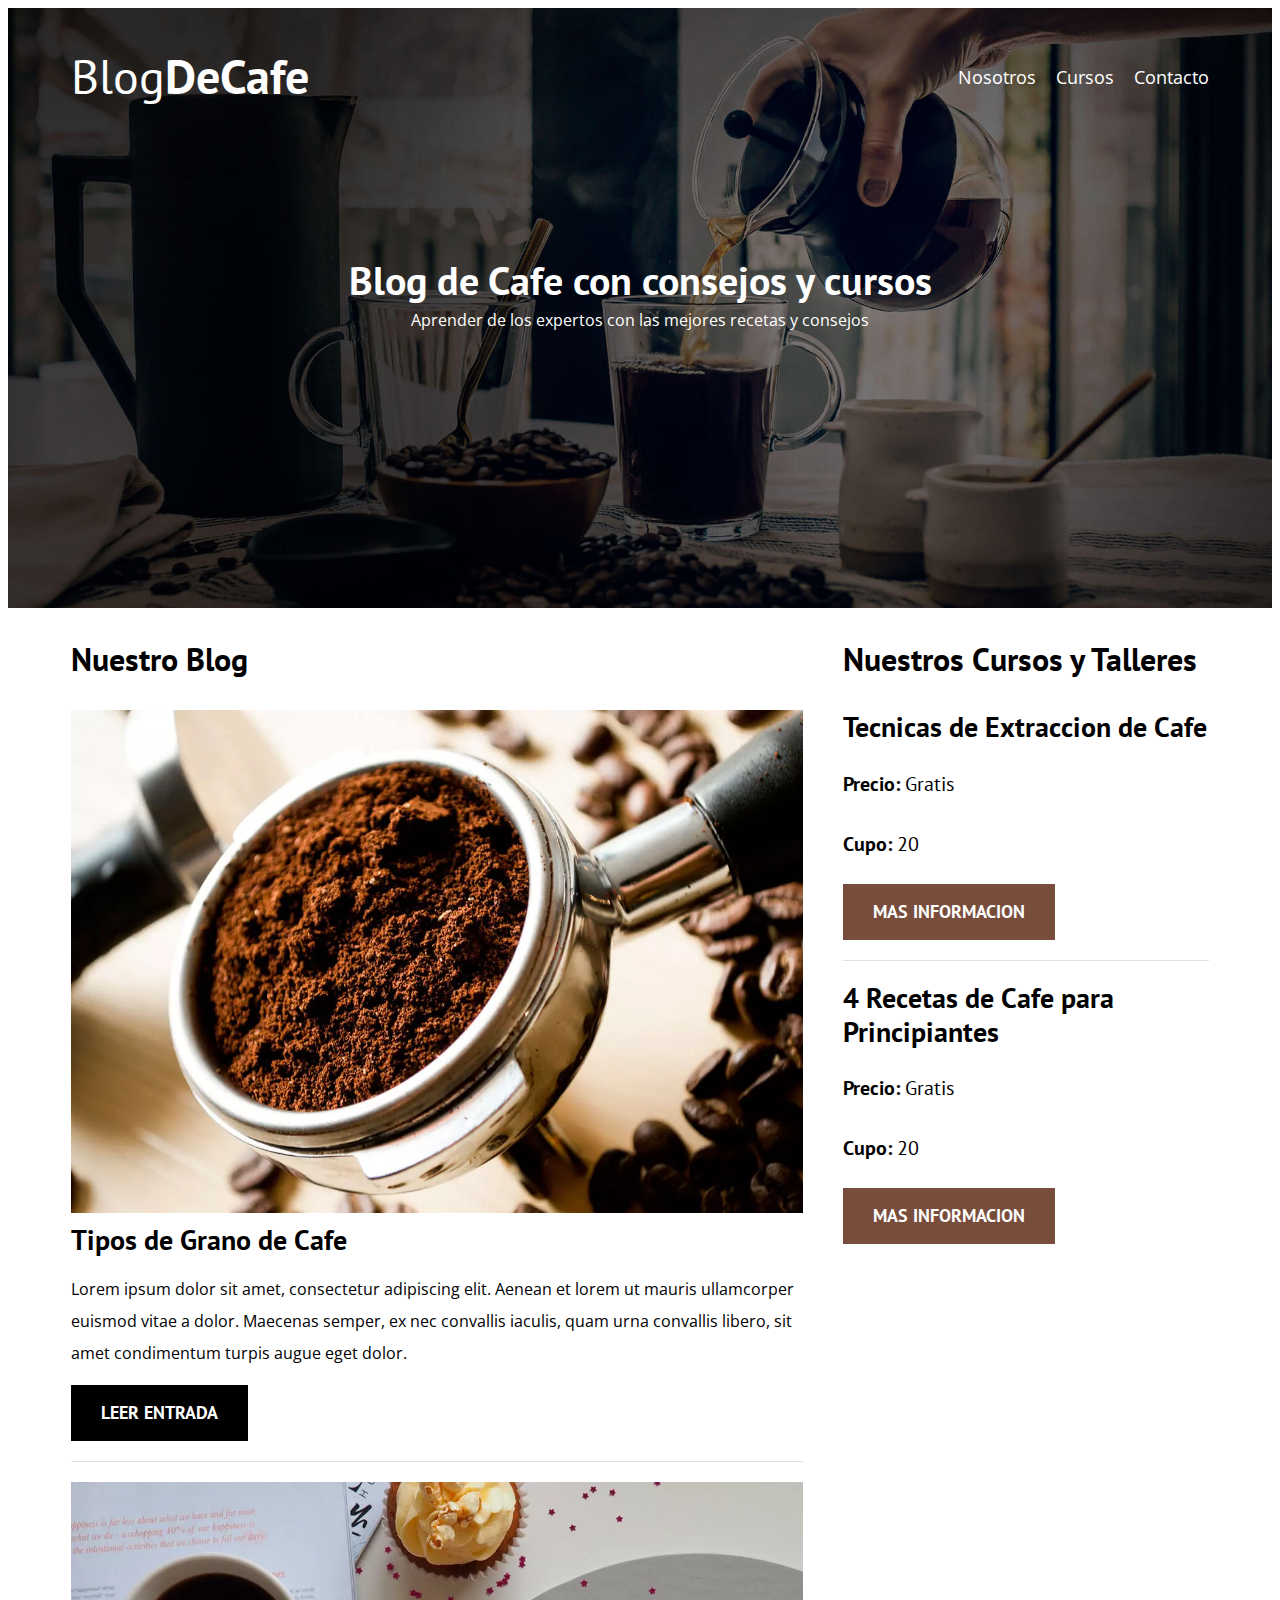
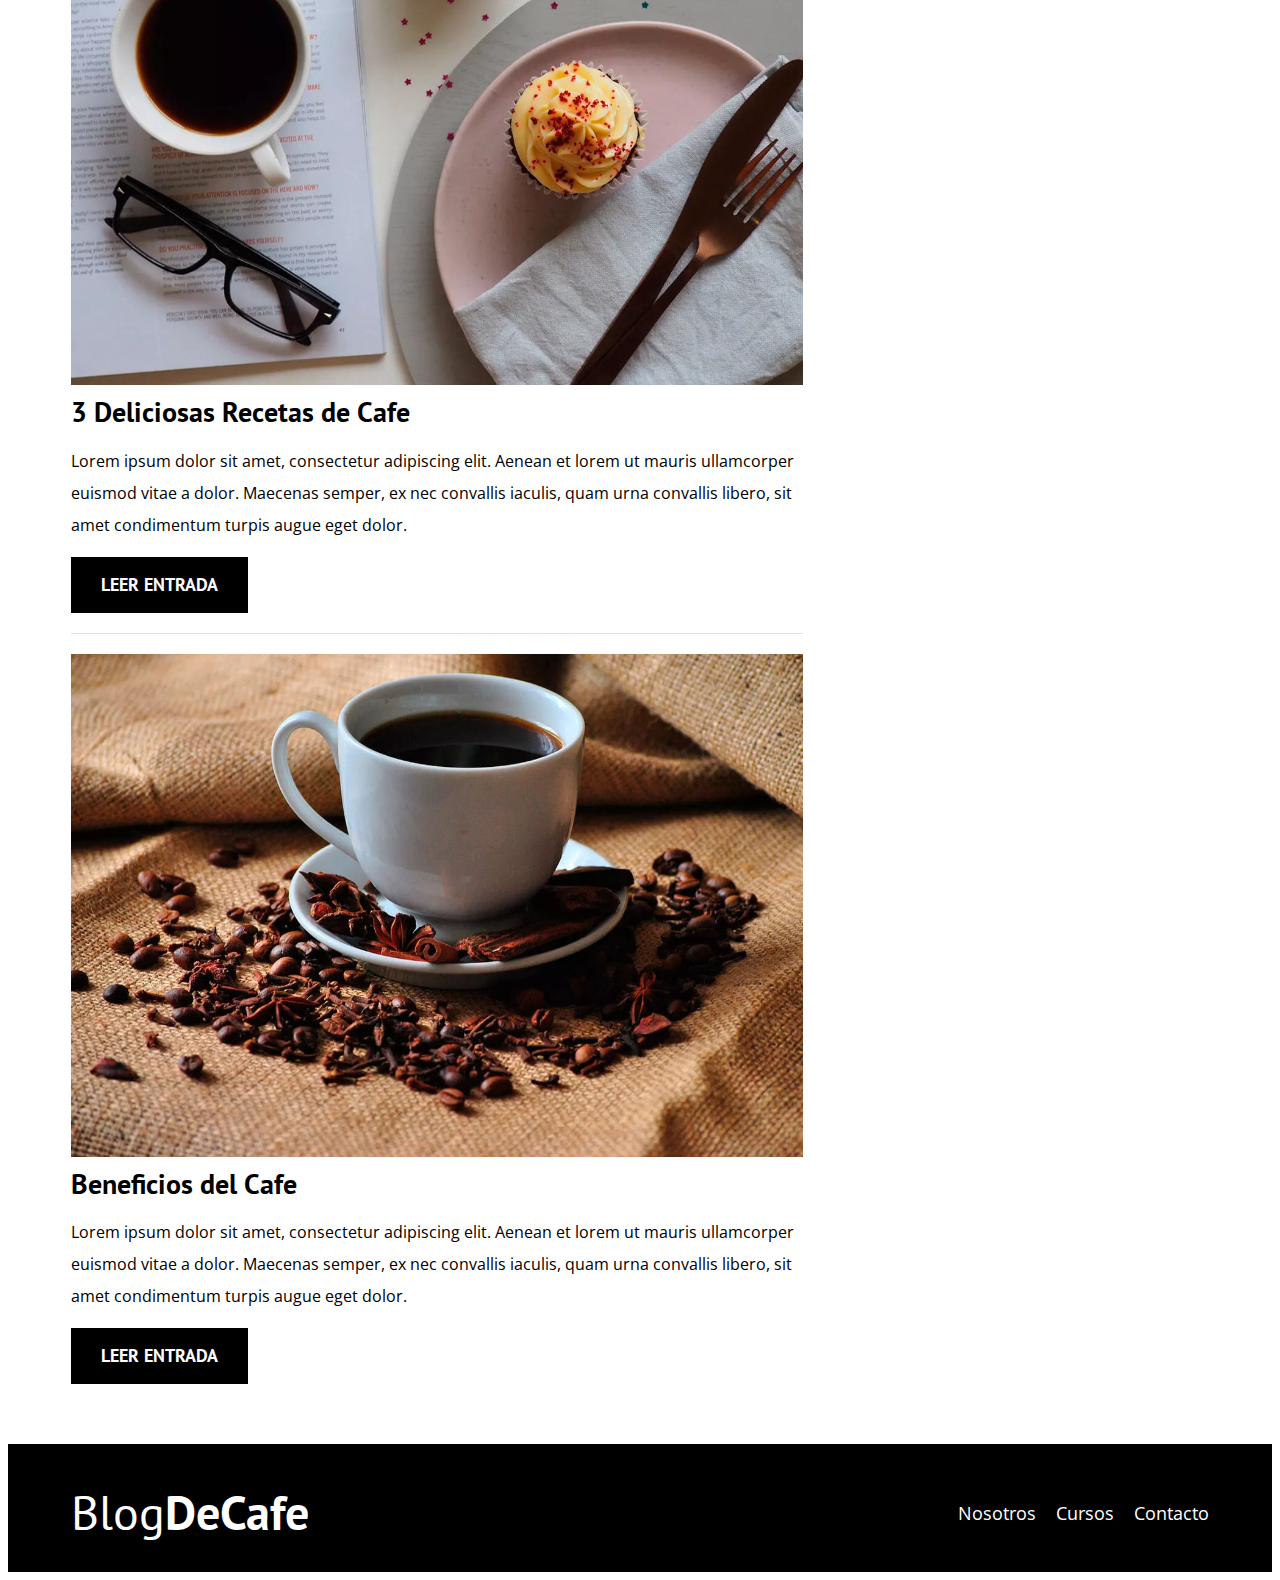
<file: index.html>
<!DOCTYPE html>
<html lang="en">

<head>
    <meta charset="UTF-8">
    <meta name="viewport" content="width=device-width, initial-scale=1.0">
    <title>BlogDeCafe</title>
    <!-- Prefetch -->
    <link rel="Prefetch" href="nosotros.html" as="document">
    <!-- Preload -->
    <link rel="preload" href="css/normalize.css" as="style">
    <link rel="stylesheet" href="css/normalize.css">
    <link rel="preload"
        href="https://fonts.googleapis.com/css2?family=Open+Sans:ital@0;1&family=PT+Sans:wght@400;700&display=swap"
        as="font" crossorigin="crossorigin">
    <link href="https://fonts.googleapis.com/css2?family=Open+Sans:ital@0;1&family=PT+Sans:wght@400;700&display=swap"
        rel="stylesheet">
    <link rel="preload" href="css/style.css" as="style">
    <link rel="stylesheet" href="css/style.css">

</head>

<body>
    <header class="header">
        <div class="contenedor">
            <div class="barra">
                <a class="logo" href="index.html">
                    <h1 class="logo__nombre no-margin centrar-texto">Blog<span class="logo__bold">DeCafe</span></h1>
                </a>
                <nav class="navegacion">
                    <a href="nosotros.html" class="navegacion__enlace">Nosotros</a>
                    <a href="cursos.html" class="navegacion__enlace">Cursos</a>
                    <a href="contacto.html" class="navegacion__enlace">Contacto</a>
                </nav>
            </div>
        </div>
        <div class="header__texto">
            <h2 class="no-margin">Blog de Cafe con consejos y cursos</h2>
            <p class="no-margin">Aprender de los expertos con las mejores recetas y consejos</p>
        </div>
    </header>

    <div class="contenedor contenido-principal">
        <main class="blog">
            <h3>Nuestro Blog</h3>
            <article class="entrada">
                <div class="entrada__imagen">
                    <picture>
                        <source srcset="img/blog1.webp" type="image/webp">
                        <img loading="lazy" src="img/blog1.jpg" alt="imagen blog">
                    </picture>
                </div>
                <div class="entrada__contenido">
                    <h4 class="no-margin">Tipos de Grano de Cafe</h4>
                    <p>Lorem ipsum dolor sit amet, consectetur adipiscing elit. Aenean et lorem ut mauris ullamcorper
                        euismod vitae a dolor. Maecenas semper, ex nec convallis iaculis, quam urna convallis libero,
                        sit amet condimentum turpis augue eget dolor.</p>
                    <a href="entrada.html" class="boton boton--primario">Leer Entrada</a>
                </div>
            </article>
            <article class="entrada">
                <div class="entrada__imagen">
                    <picture>
                        <source srcset="img/blog2.webp" type="image/webp">
                        <img loading="lazy" src="img/blog2.jpg" alt="imagen blog">
                    </picture>
                </div>
                <div class="entrada__contenido">
                    <h4 class="no-margin">3 Deliciosas Recetas de Cafe</h4>
                    <p>Lorem ipsum dolor sit amet, consectetur adipiscing elit. Aenean et lorem ut mauris ullamcorper
                        euismod vitae a dolor. Maecenas semper, ex nec convallis iaculis, quam urna convallis libero,
                        sit amet condimentum turpis augue eget dolor.</p>
                    <a href="entrada.html" class="boton boton--primario">Leer Entrada</a>
                </div>
            </article>
            <article class="entrada">
                <div class="entrada__imagen">
                    <picture>
                        <source srcset="img/blog3.webp" type="image/webp">
                        <img loading="lazy" src="img/blog3.jpg" alt="imagen blog">
                    </picture>
                </div>
                <div class="entrada__contenido">
                    <h4 class="no-margin">Beneficios del Cafe</h4>
                    <p>Lorem ipsum dolor sit amet, consectetur adipiscing elit. Aenean et lorem ut mauris ullamcorper
                        euismod vitae a dolor. Maecenas semper, ex nec convallis iaculis, quam urna convallis libero,
                        sit amet condimentum turpis augue eget dolor.</p>
                    <a href="entrada.html" class="boton boton--primario">Leer Entrada</a>
                </div>
            </article>
        </main>
        <aside class="sidebar">
            <h3>Nuestros Cursos y Talleres</h3>

            <ul class="cursos no-padding">
                <li class="widget-curso">
                    <h4 class="no-margin">Tecnicas de Extraccion de Cafe</h4>
                    <p class="widget-curso__label">Precio: <span class="widget-curso__info">Gratis</span></p>
                    <p class="widget-curso__label">Cupo: <span class="widget-curso__info">20</span></p>
                    <a href="entrada.html" class="boton boton--secundario">Mas Informacion</a>
                </li>

                <li class="widget-curso">
                    <h4 class="no-margin">4 Recetas de Cafe para Principiantes</h4>
                    <p class="widget-curso__label">Precio: <span class="widget-curso__info">Gratis</span></p>
                    <p class="widget-curso__label">Cupo: <span class="widget-curso__info">20</span></p>
                    <a href="entrada.html" class="boton boton--secundario">Mas Informacion</a>
                </li>
            </ul>
        </aside>
    </div>
    <footer class="footer">
        <div class="contenedor">
            <div class="barra">
                <a class="logo" href="index.html">
                    <h1 class="logo__nombre no-margin centrar-texto">Blog<span class="logo__bold">DeCafe</span></h1>
                </a>
                <nav class="navegacion">
                    <a href="nosotros.html" class="navegacion__enlace">Nosotros</a>
                    <a href="cursos.html" class="navegacion__enlace">Cursos</a>
                    <a href="contacto.html" class="navegacion__enlace">Contacto</a>
                </nav>
            </div>

        </div>
    </footer>
</body>

</html>
</file>
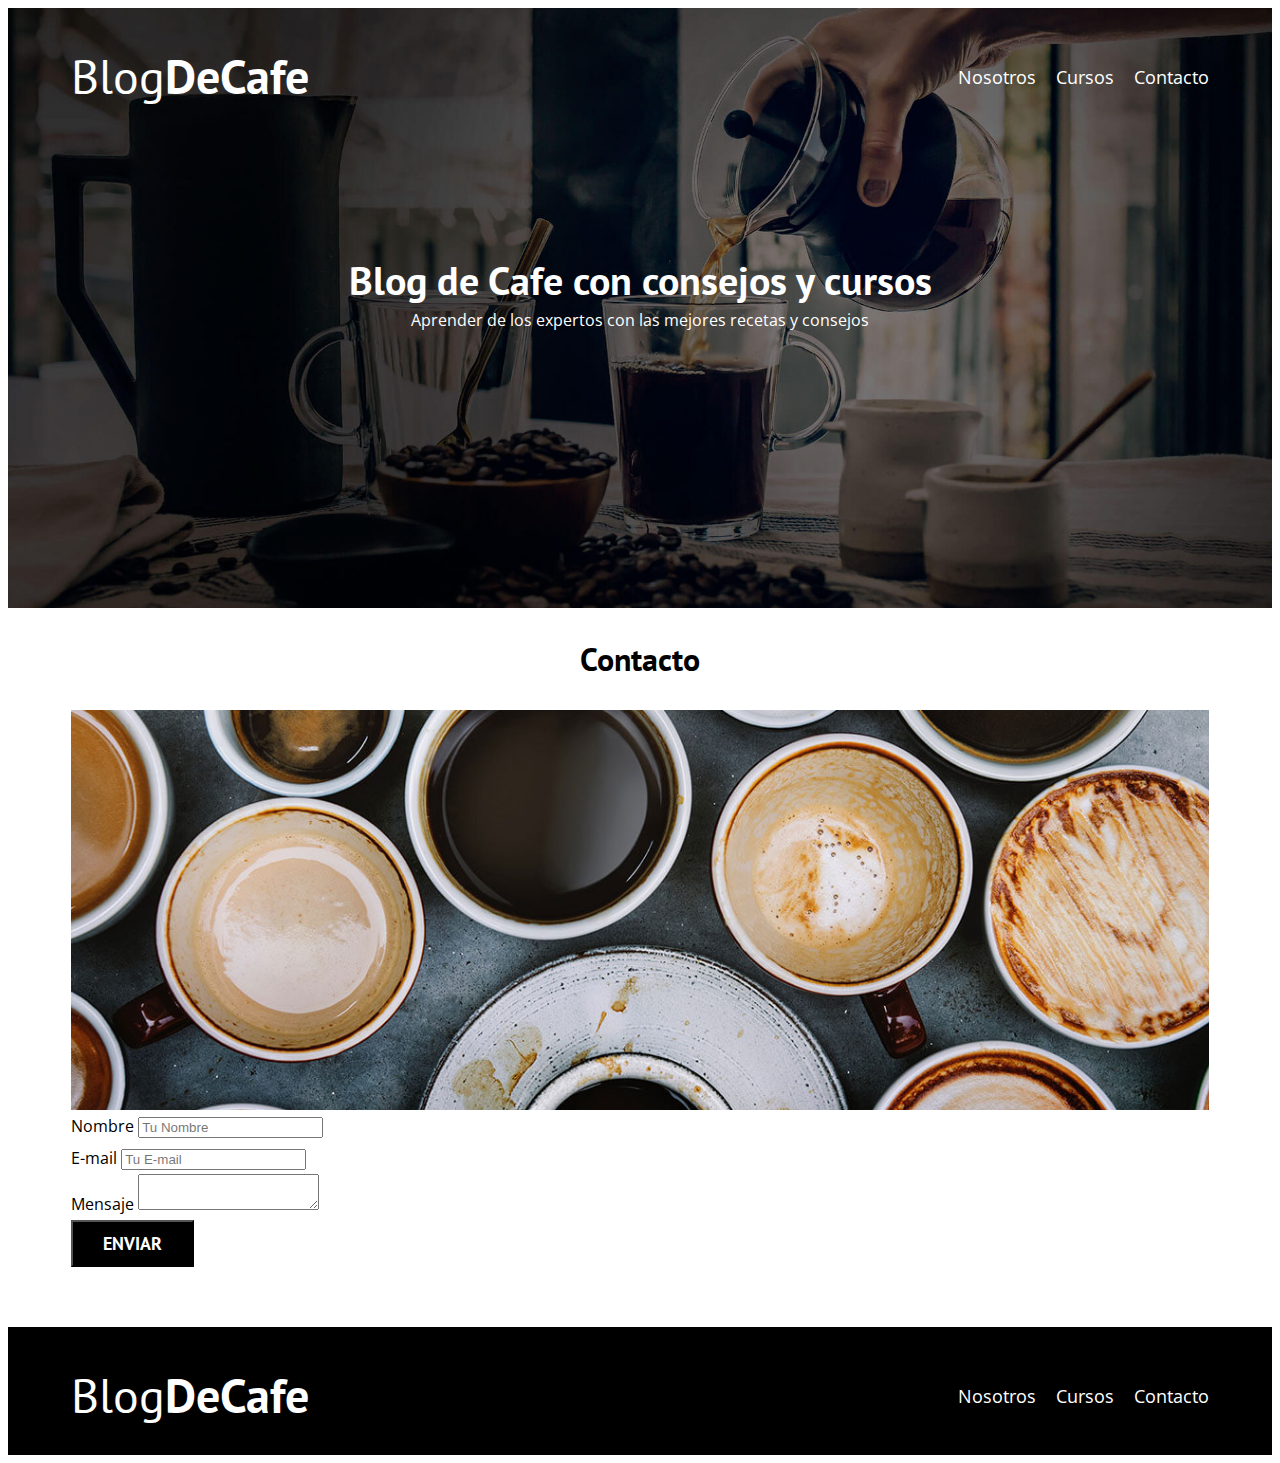
<file: contacto.html>
<!DOCTYPE html>
<html lang="en">

<head>
    <meta charset="UTF-8">
    <meta name="viewport" content="width=device-width, initial-scale=1.0">
    <title>BlogDeCafe</title>
    <link rel="stylesheet" href="css/normalize.css">
    <link href="https://fonts.googleapis.com/css2?family=Open+Sans:ital@0;1&family=PT+Sans:wght@400;700&display=swap"
        rel="stylesheet">
    <link rel="stylesheet" href="css/style.css">
</head>

<body>
    <header class="header">
        <div class="contenedor">
            <div class="barra">
                <a class="logo" href="index.html">
                    <h1 class="logo__nombre no-margin centrar-texto">Blog<span class="logo__bold">DeCafe</span></h1>
                </a>
                <nav class="navegacion">
                    <a href="nosotros.html" class="navegacion__enlace">Nosotros</a>
                    <a href="cursos.html" class="navegacion__enlace">Cursos</a>
                    <a href="contacto.html" class="navegacion__enlace">Contacto</a>
                </nav>
            </div>
        </div>
        <div class="header__texto">
            <h2 class="no-margin">Blog de Cafe con consejos y cursos</h2>
            <p class="no-margin">Aprender de los expertos con las mejores recetas y consejos</p>
        </div>
    </header>

    <main class="contenedor">
        <h3 class="centrar-texto">Contacto</h3>
        <div class="contacto-bg"></div>
        <form class="formulario">
            <div class="campo">
                <label for="nombre">Nombre</label>
                <input type="text" placeholder="Tu Nombre" id="nombre">
            </div>
            <div class="campo">
                <label for="email">E-mail</label>
                <input type="email" placeholder="Tu E-mail" id="email">
            </div>
            <div class="campo">
                <label for="mensaje">Mensaje</label>
                <textarea id="mensaje"></textarea>

            <div class="campo">
                <input type="submit" value="Enviar" class="boton boton--primario">
            </div>    
        </form>

    </main>
    <footer class="footer">
        <div class="contenedor">
            <div class="barra">
                <a class="logo" href="index.html">
                    <h1 class="logo__nombre no-margin centrar-texto">Blog<span class="logo__bold">DeCafe</span></h1>
                </a>
                <nav class="navegacion">
                    <a href="nosotros.html" class="navegacion__enlace">Nosotros</a>
                    <a href="cursos.html" class="navegacion__enlace">Cursos</a>
                    <a href="contacto.html" class="navegacion__enlace">Contacto</a>
                </nav>
            </div>

        </div>
    </footer>
</body>

</html>
</file>
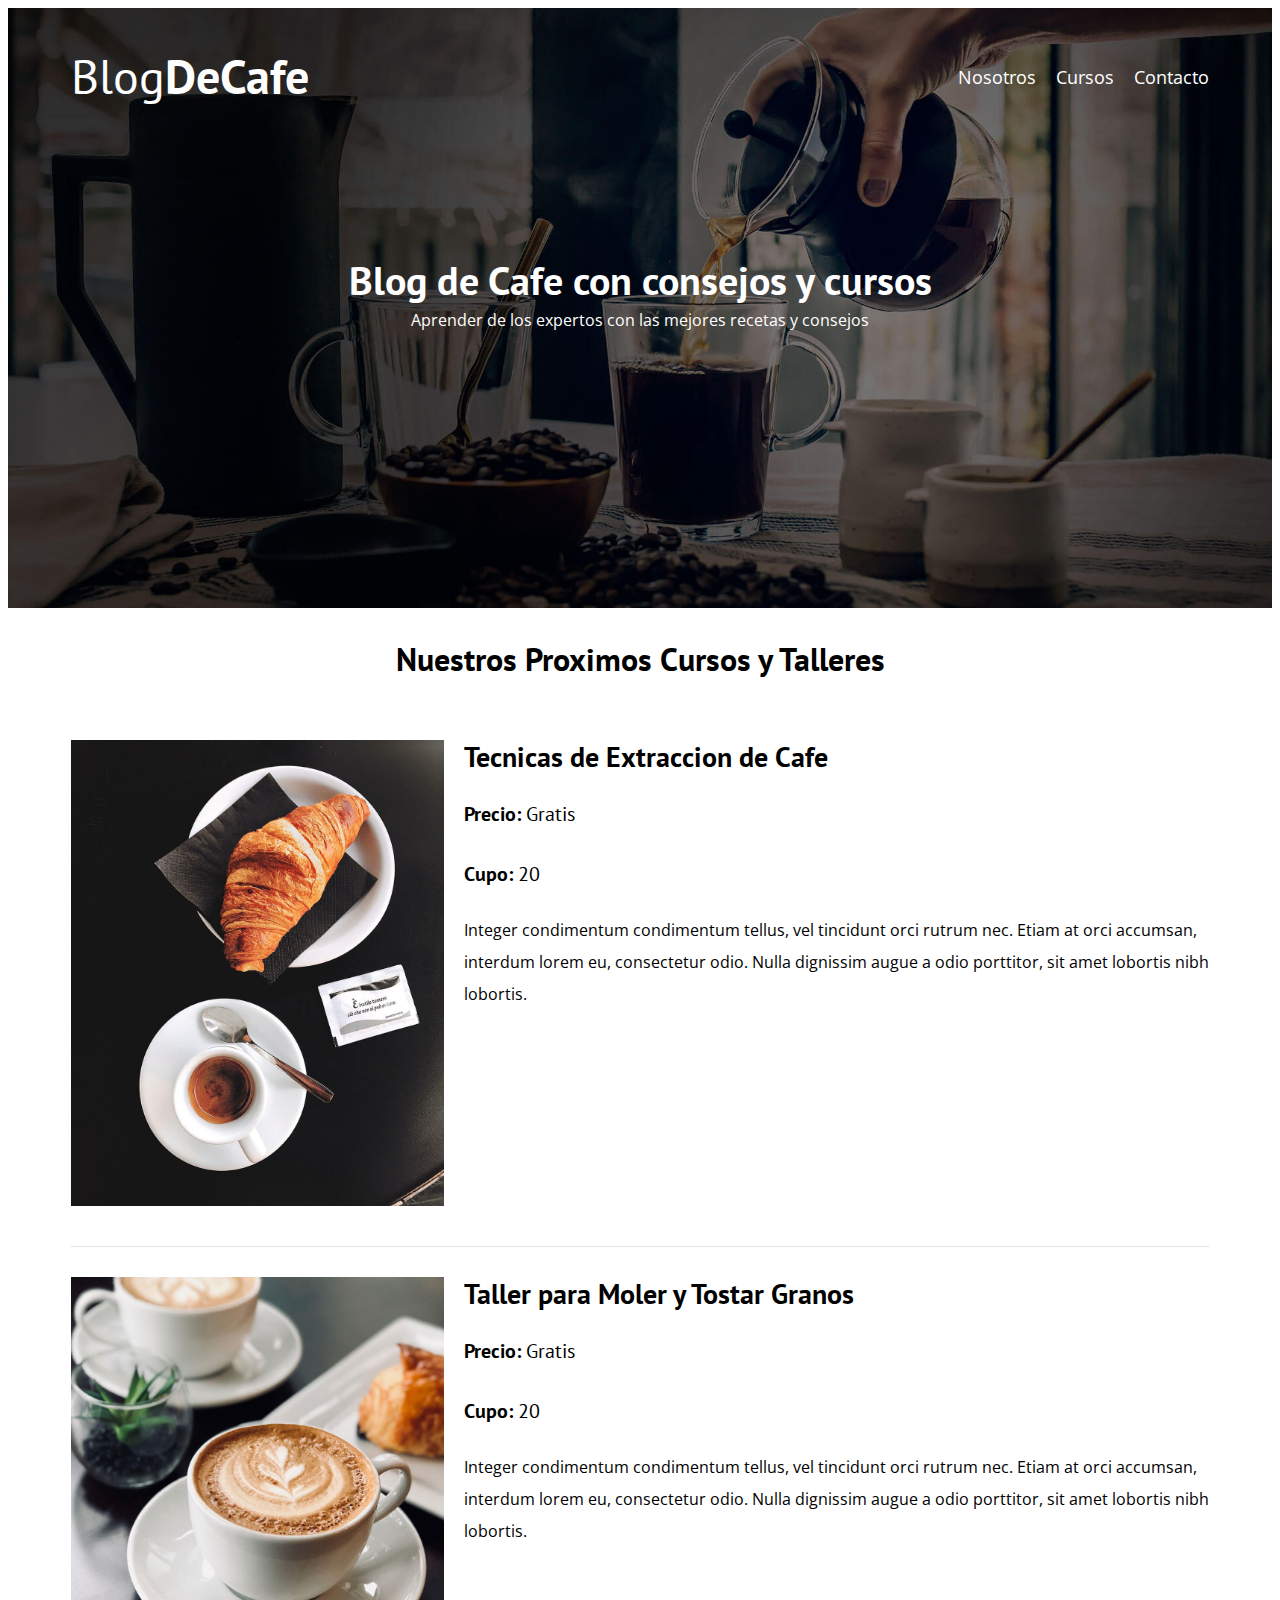
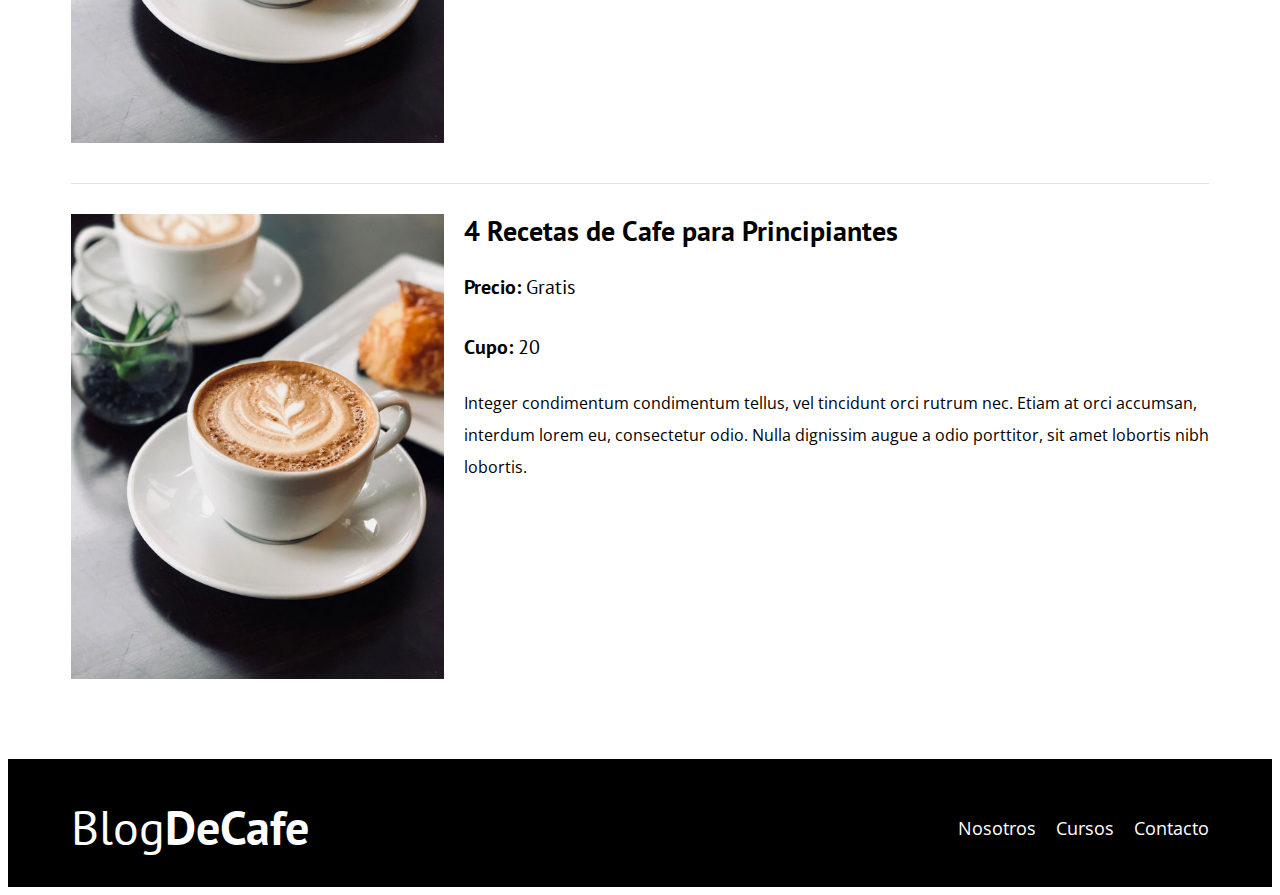
<file: cursos.html>
<!DOCTYPE html>
<html lang="en">

<head>
    <meta charset="UTF-8">
    <meta name="viewport" content="width=device-width, initial-scale=1.0">
    <title>BlogDeCafe</title>
    <link rel="stylesheet" href="css/normalize.css">
    <link href="https://fonts.googleapis.com/css2?family=Open+Sans:ital@0;1&family=PT+Sans:wght@400;700&display=swap"
        rel="stylesheet">
    <link rel="stylesheet" href="css/style.css">
</head>

<body>
    <header class="header">
        <div class="contenedor">
            <div class="barra">
                <a class="logo" href="index.html">
                    <h1 class="logo__nombre no-margin centrar-texto">Blog<span class="logo__bold">DeCafe</span></h1>
                </a>
                <nav class="navegacion">
                    <a href="nosotros.html" class="navegacion__enlace">Nosotros</a>
                    <a href="cursos.html" class="navegacion__enlace">Cursos</a>
                    <a href="contacto.html" class="navegacion__enlace">Contacto</a>
                </nav>
            </div>
        </div>
        <div class="header__texto">
            <h2 class="no-margin">Blog de Cafe con consejos y cursos</h2>
            <p class="no-margin">Aprender de los expertos con las mejores recetas y consejos</p>
        </div>
    </header>

    <main class="contenedor">
        <h3 class="centrar-texto">Nuestros Proximos Cursos y Talleres</h3>

        <div class="curso">
            <div class="curso__imagen ">
                <img src="img/curso1.jpg" alt="Imagen del curso">
            </div>
            <div class="curso__informacion">
                <h4 class="no-margin">Tecnicas de Extraccion de Cafe</h4>
                <p class="curso__label">Precio: <span class="curso__info">Gratis</span></p>
                <p class="curso__label">Cupo: <span class="curso__info">20</span></p>
                <p class="curso__descripcion">
                    Integer condimentum condimentum tellus, vel tincidunt orci rutrum nec. Etiam
                    at orci accumsan, interdum lorem eu, consectetur odio. Nulla dignissim augue a odio porttitor, sit
                    amet lobortis nibh lobortis.
                </p>
            </div><!-- .curso__informacion -->
        </div><!-- .curso -->
        <div class="curso">
            <div class="curso__imagen ">
                <img src="img/curso2.jpg" alt="Imagen del curso">
            </div>
            <div class="curso__informacion">
                <h4 class="no-margin">Taller para Moler y Tostar Granos</h4>
                <p class="curso__label">Precio: <span class="curso__info">Gratis</span></p>
                <p class="curso__label">Cupo: <span class="curso__info">20</span></p>
                <p class="curso__descripcion">
                    Integer condimentum condimentum tellus, vel tincidunt orci rutrum nec. Etiam
                    at orci accumsan, interdum lorem eu, consectetur odio. Nulla dignissim augue a odio porttitor, sit
                    amet lobortis nibh lobortis.
                </p>
            </div><!-- .curso__informacion -->
        </div><!-- .curso -->
        <div class="curso">
            <div class="curso__imagen ">
                <img src="img/curso2.jpg" alt="Imagen del curso">
            </div>
            <div class="curso__informacion">
                <h4 class="no-margin">4 Recetas de Cafe para Principiantes</h4>
                <p class="curso__label">Precio: <span class="curso__info">Gratis</span></p>
                <p class="curso__label">Cupo: <span class="curso__info">20</span></p>
                <p class="curso__descripcion">
                    Integer condimentum condimentum tellus, vel tincidunt orci rutrum nec. Etiam
                    at orci accumsan, interdum lorem eu, consectetur odio. Nulla dignissim augue a odio porttitor, sit
                    amet lobortis nibh lobortis.
                </p>
            </div><!-- .curso__informacion -->
        </div><!-- .curso -->

    </main>
    <footer class="footer">
        <div class="contenedor">
            <div class="barra">
                <a class="logo" href="index.html">
                    <h1 class="logo__nombre no-margin centrar-texto">Blog<span class="logo__bold">DeCafe</span></h1>
                </a>
                <nav class="navegacion">
                    <a href="nosotros.html" class="navegacion__enlace">Nosotros</a>
                    <a href="cursos.html" class="navegacion__enlace">Cursos</a>
                    <a href="contacto.html" class="navegacion__enlace">Contacto</a>
                </nav>
            </div>

        </div>
    </footer>
</body>

</html>
</file>
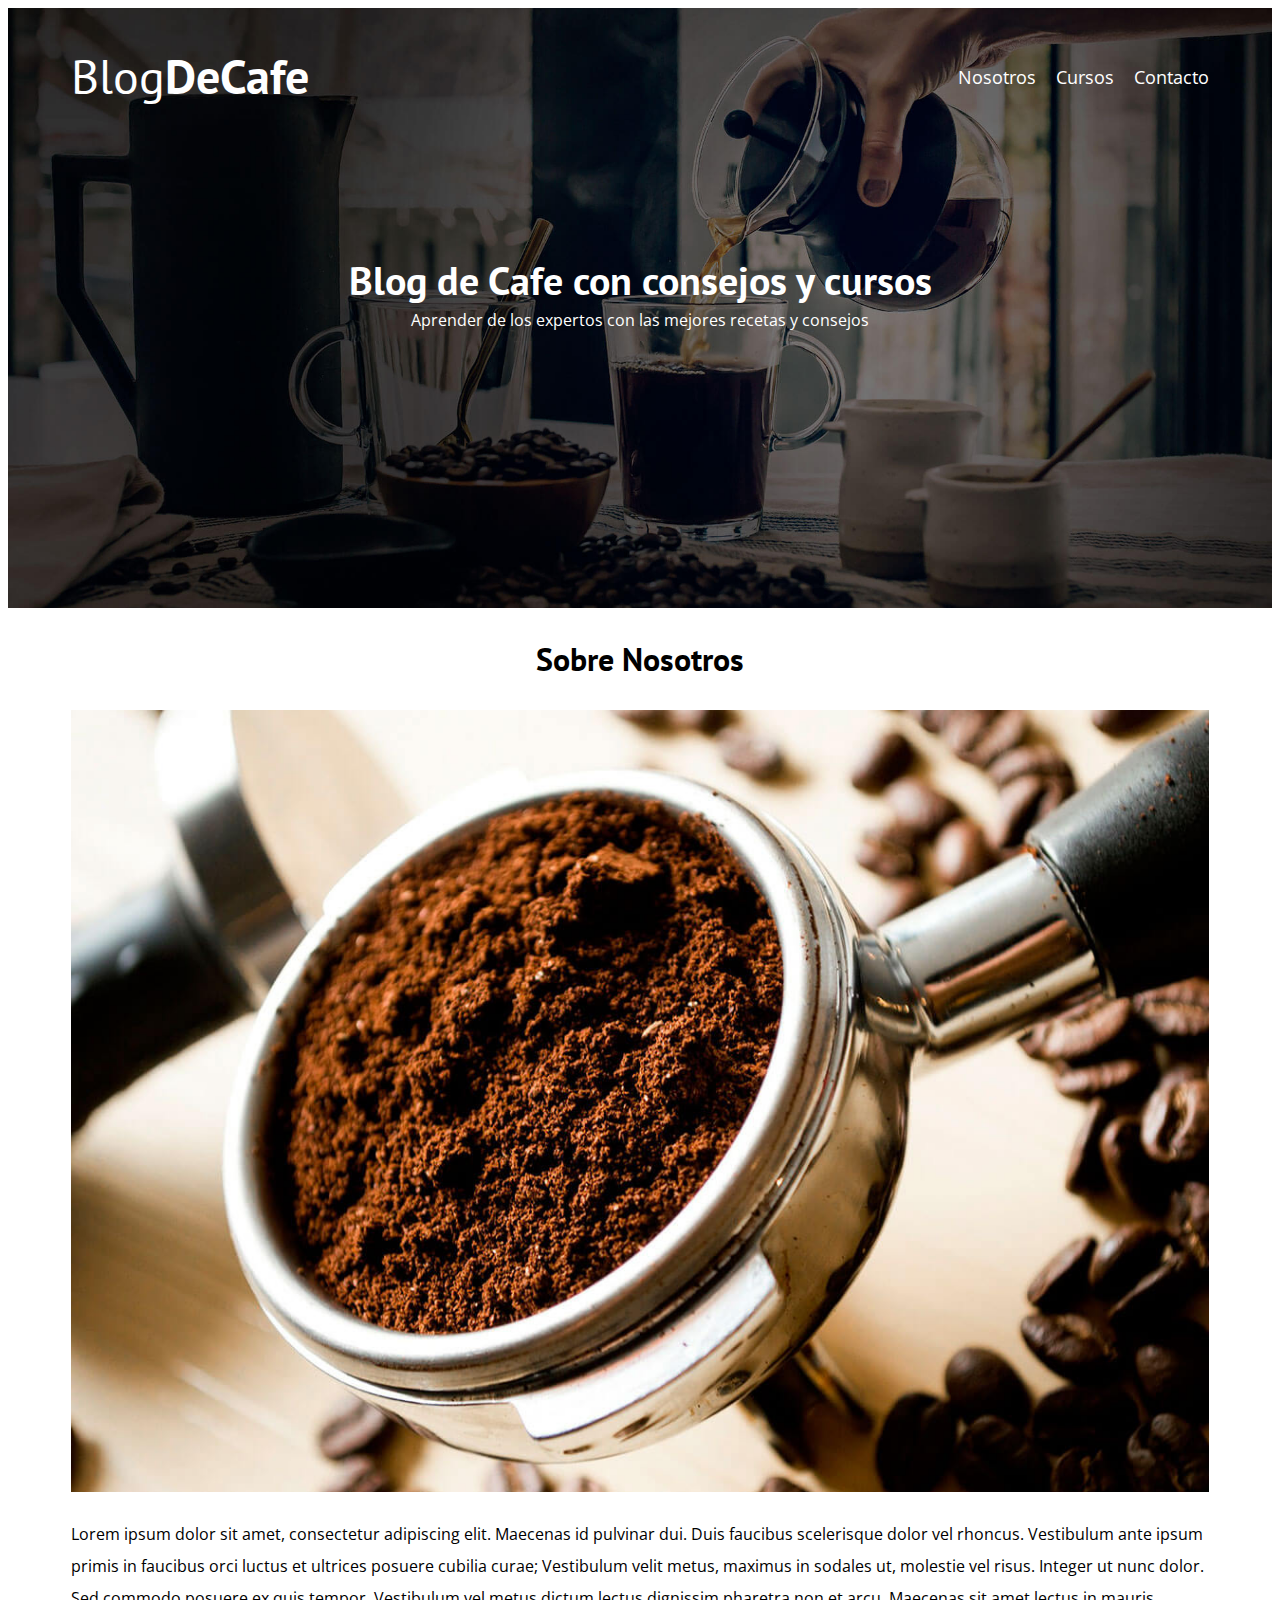
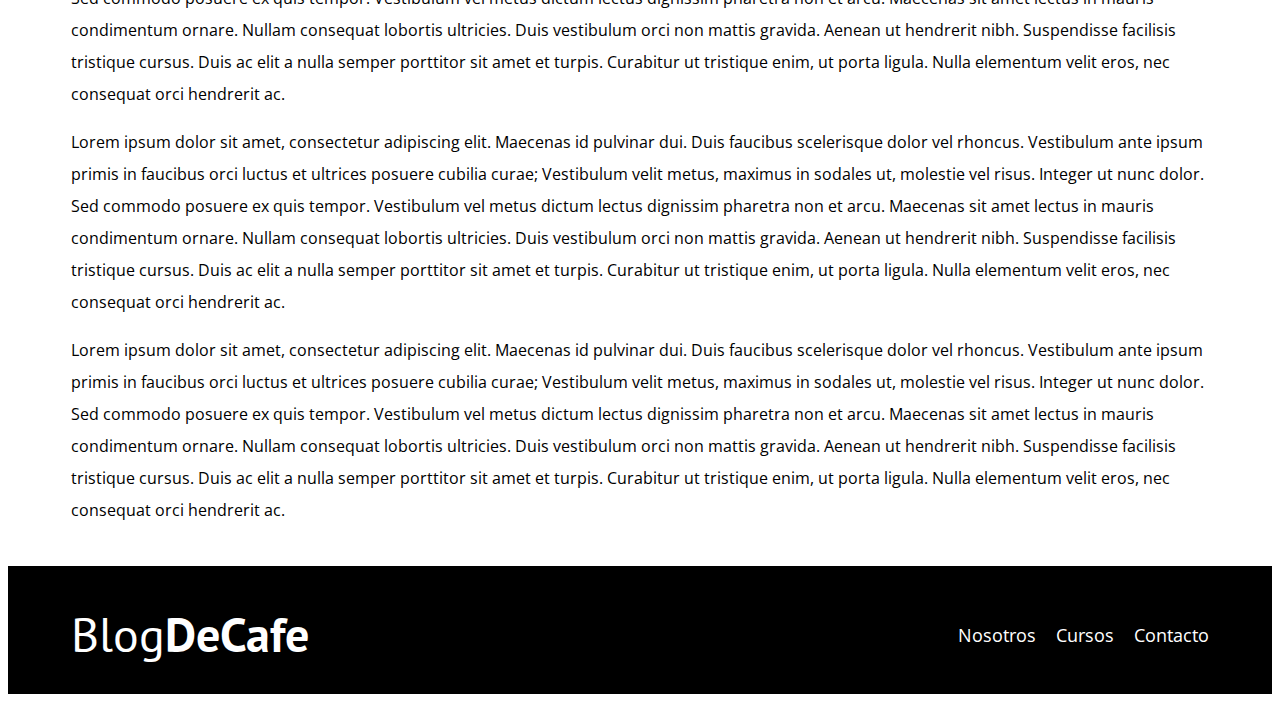
<file: entrada.html>
<!DOCTYPE html>
<html lang="en">

<head>
    <meta charset="UTF-8">
    <meta name="viewport" content="width=device-width, initial-scale=1.0">
    <title>BlogDeCafe</title>
    <link rel="stylesheet" href="css/normalize.css">
    <link href="https://fonts.googleapis.com/css2?family=Open+Sans:ital@0;1&family=PT+Sans:wght@400;700&display=swap"
        rel="stylesheet">
    <link rel="stylesheet" href="css/style.css">
</head>

<body>
    <header class="header">
        <div class="contenedor">
            <div class="barra">
                <a class="logo" href="index.html">
                    <h1 class="logo__nombre no-margin centrar-texto">Blog<span class="logo__bold">DeCafe</span></h1>
                </a>
                <nav class="navegacion">
                    <a href="nosotros.html" class="navegacion__enlace">Nosotros</a>
                    <a href="cursos.html" class="navegacion__enlace">Cursos</a>
                    <a href="contacto.html" class="navegacion__enlace">Contacto</a>
                </nav>
            </div>
        </div>
        <div class="header__texto">
            <h2 class="no-margin">Blog de Cafe con consejos y cursos</h2>
            <p class="no-margin">Aprender de los expertos con las mejores recetas y consejos</p>
        </div>
    </header>

    <main class="contenedor">
        <h3 class="centrar-texto">Sobre Nosotros</h3>
        <img src="img/blog1.jpg" alt="imagen del blog">
        <p>Lorem ipsum dolor sit amet, consectetur adipiscing elit. Maecenas id pulvinar dui. Duis faucibus
            scelerisque dolor vel rhoncus. Vestibulum ante ipsum primis in faucibus orci luctus et ultrices posuere
            cubilia curae; Vestibulum velit metus, maximus in sodales ut, molestie vel risus. Integer ut nunc dolor.
            Sed commodo posuere ex quis tempor. Vestibulum vel metus dictum lectus dignissim pharetra non et arcu.
            Maecenas sit amet lectus in mauris condimentum ornare. Nullam consequat lobortis ultricies. Duis
            vestibulum orci non mattis gravida. Aenean ut hendrerit nibh. Suspendisse facilisis tristique cursus.
            Duis ac elit a nulla semper porttitor sit amet et turpis. Curabitur ut tristique enim, ut porta ligula.
            Nulla elementum velit eros, nec consequat orci hendrerit ac. </p>
        <p>Lorem ipsum dolor sit amet, consectetur adipiscing elit. Maecenas id pulvinar dui. Duis faucibus
            scelerisque dolor vel rhoncus. Vestibulum ante ipsum primis in faucibus orci luctus et ultrices posuere
            cubilia curae; Vestibulum velit metus, maximus in sodales ut, molestie vel risus. Integer ut nunc dolor.
            Sed commodo posuere ex quis tempor. Vestibulum vel metus dictum lectus dignissim pharetra non et arcu.
            Maecenas sit amet lectus in mauris condimentum ornare. Nullam consequat lobortis ultricies. Duis
            vestibulum orci non mattis gravida. Aenean ut hendrerit nibh. Suspendisse facilisis tristique cursus.
            Duis ac elit a nulla semper porttitor sit amet et turpis. Curabitur ut tristique enim, ut porta ligula.
            Nulla elementum velit eros, nec consequat orci hendrerit ac. </p>
        <p>Lorem ipsum dolor sit amet, consectetur adipiscing elit. Maecenas id pulvinar dui. Duis faucibus
            scelerisque dolor vel rhoncus. Vestibulum ante ipsum primis in faucibus orci luctus et ultrices posuere
            cubilia curae; Vestibulum velit metus, maximus in sodales ut, molestie vel risus. Integer ut nunc dolor.
            Sed commodo posuere ex quis tempor. Vestibulum vel metus dictum lectus dignissim pharetra non et arcu.
            Maecenas sit amet lectus in mauris condimentum ornare. Nullam consequat lobortis ultricies. Duis
            vestibulum orci non mattis gravida. Aenean ut hendrerit nibh. Suspendisse facilisis tristique cursus.
            Duis ac elit a nulla semper porttitor sit amet et turpis. Curabitur ut tristique enim, ut porta ligula.
            Nulla elementum velit eros, nec consequat orci hendrerit ac. </p>
    </main>
    <footer class="footer">
        <div class="contenedor">
            <div class="barra">
                <a class="logo" href="index.html">
                    <h1 class="logo__nombre no-margin centrar-texto">Blog<span class="logo__bold">DeCafe</span></h1>
                </a>
                <nav class="navegacion">
                    <a href="nosotros.html" class="navegacion__enlace">Nosotros</a>
                    <a href="cursos.html" class="navegacion__enlace">Cursos</a>
                    <a href="contacto.html" class="navegacion__enlace">Contacto</a>
                </nav>
            </div>

        </div>
    </footer>
</body>

</html>
</file>
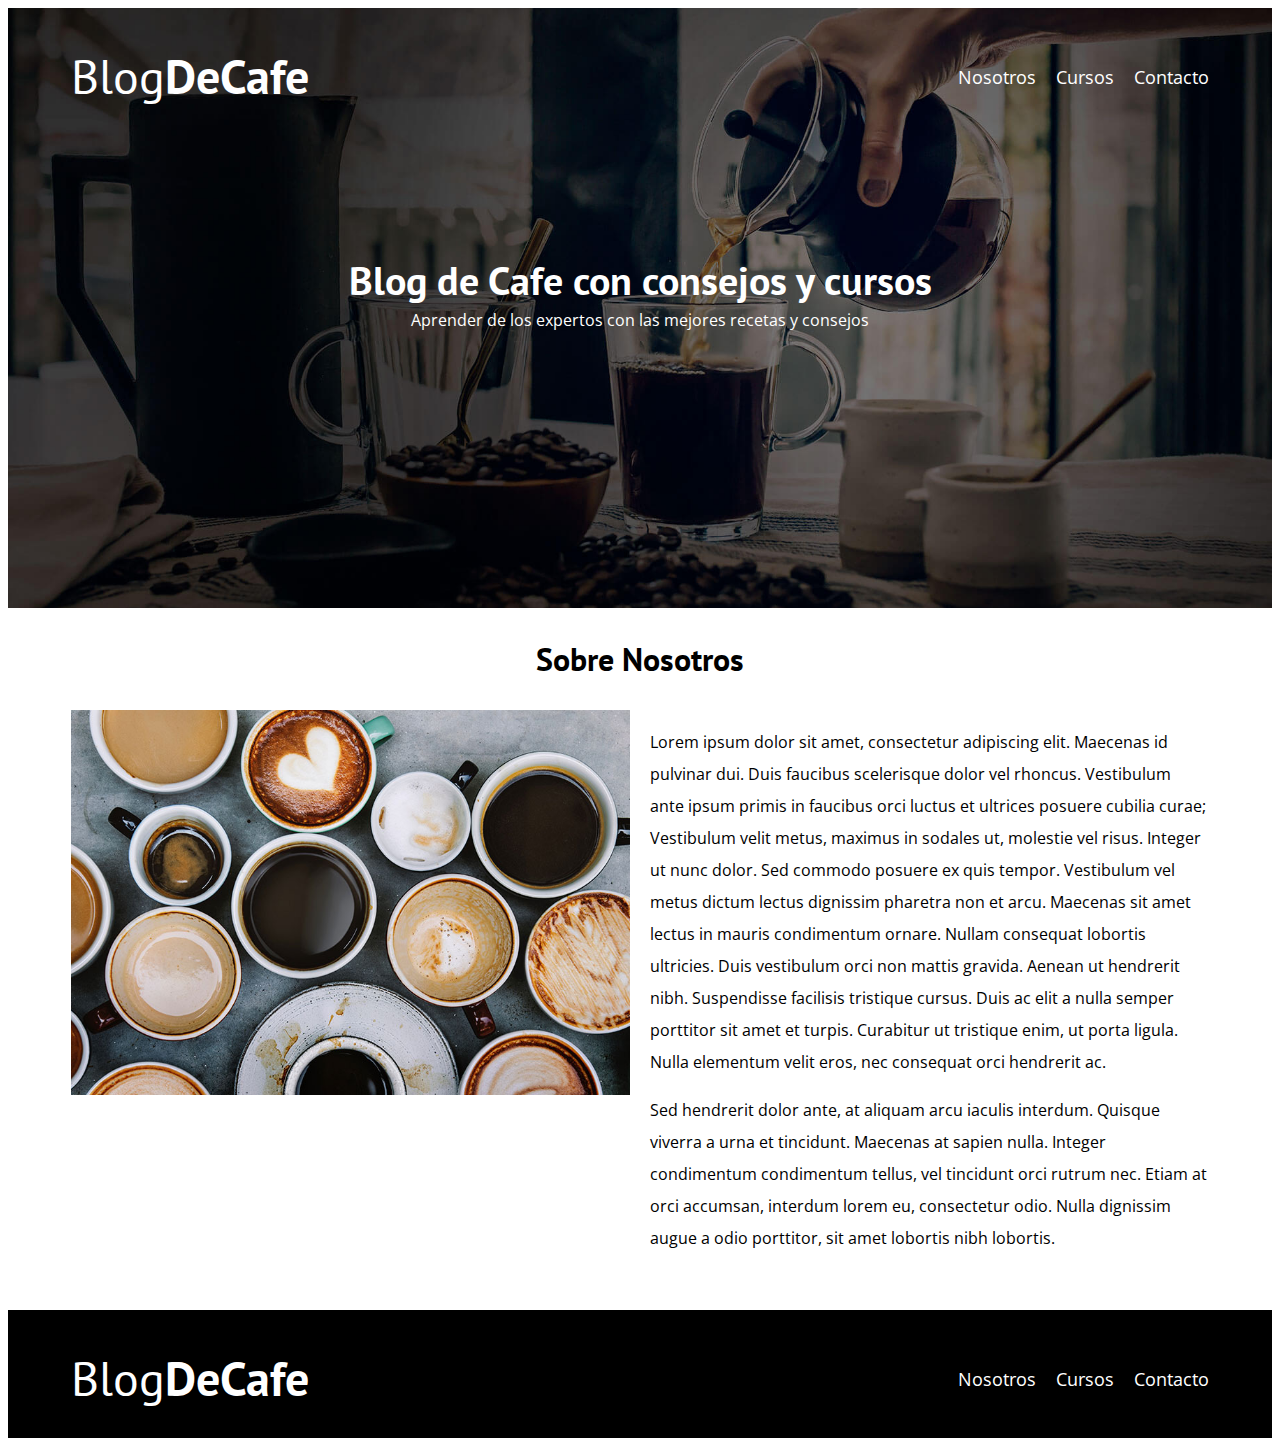
<file: nosotros.html>
<!DOCTYPE html>
<html lang="en">

<head>
    <meta charset="UTF-8">
    <meta name="viewport" content="width=device-width, initial-scale=1.0">
    <title>BlogDeCafe</title>
    <link rel="stylesheet" href="css/normalize.css">
    <link href="https://fonts.googleapis.com/css2?family=Open+Sans:ital@0;1&family=PT+Sans:wght@400;700&display=swap"
        rel="stylesheet">
    <link rel="stylesheet" href="css/style.css">
</head>

<body>
    <header class="header">
        <div class="contenedor">
            <div class="barra">
                <a class="logo" href="index.html">
                    <h1 class="logo__nombre no-margin centrar-texto">Blog<span class="logo__bold">DeCafe</span></h1>
                </a>
                <nav class="navegacion">
                    <a href="nosotros.html" class="navegacion__enlace">Nosotros</a>
                    <a href="cursos.html" class="navegacion__enlace">Cursos</a>
                    <a href="contacto.html" class="navegacion__enlace">Contacto</a>
                </nav>
            </div>
        </div>
        <div class="header__texto">
            <h2 class="no-margin">Blog de Cafe con consejos y cursos</h2>
            <p class="no-margin">Aprender de los expertos con las mejores recetas y consejos</p>
        </div>
    </header>

    <main class="contenedor">
        <h3 class="centrar-texto">Sobre Nosotros</h3>
        <div class="sobre-nosotros">
            <div class="sobre-nosotros__imagen">
                <img src="img/nosotros.jpg" alt="imagen nosotros">
            </div>
            <div class="sobre-nosotros__texto">
                <p>Lorem ipsum dolor sit amet, consectetur adipiscing elit. Maecenas id pulvinar dui. Duis faucibus
                scelerisque dolor vel rhoncus. Vestibulum ante ipsum primis in faucibus orci luctus et ultrices posuere
                cubilia curae; Vestibulum velit metus, maximus in sodales ut, molestie vel risus. Integer ut nunc dolor.
                Sed commodo posuere ex quis tempor. Vestibulum vel metus dictum lectus dignissim pharetra non et arcu.
                Maecenas sit amet lectus in mauris condimentum ornare. Nullam consequat lobortis ultricies. Duis
                vestibulum orci non mattis gravida. Aenean ut hendrerit nibh. Suspendisse facilisis tristique cursus.
                Duis ac elit a nulla semper porttitor sit amet et turpis. Curabitur ut tristique enim, ut porta ligula.
                Nulla elementum velit eros, nec consequat orci hendrerit ac. </p>

                <p>Sed hendrerit dolor ante, at aliquam arcu iaculis interdum. Quisque viverra a urna et tincidunt.
                Maecenas at sapien nulla. Integer condimentum condimentum tellus, vel tincidunt orci rutrum nec. Etiam
                at orci accumsan, interdum lorem eu, consectetur odio. Nulla dignissim augue a odio porttitor, sit amet
                lobortis nibh lobortis.</p>
            </div>
        </div>
    </main>
    <footer class="footer">
        <div class="contenedor">
            <div class="barra">
                <a class="logo" href="index.html">
                    <h1 class="logo__nombre no-margin centrar-texto">Blog<span class="logo__bold">DeCafe</span></h1>
                </a>
                <nav class="navegacion">
                    <a href="nosotros.html" class="navegacion__enlace">Nosotros</a>
                    <a href="cursos.html" class="navegacion__enlace">Cursos</a>
                    <a href="contacto.html" class="navegacion__enlace">Contacto</a>
                </nav>
            </div>

        </div>
    </footer>
</body>

</html>
</file>
<file: css/style.css>
:root {
    --fuenteHeading: 'PT Sans', sans-serif;
    --fuenteParrafos: 'Open Sans', sans-serif;

    --primario: #784d3c;
    --gris: #e1e1e1;
    --blanco: #ffffff;
    --negro: #000000;
}

html {
    box-sizing: border-box;
    font-size: 62.5%;
}

*,
*:before,
*:after {
    box-sizing: inherit;
}

body {
    font-family: var(--fuenteParrafos);
    font-size: 1.6rem;
    line-height: 2;
}

/* Globales */
.contenedor {
    width: min(90%, 120rem);
    margin: 0 auto;
}

a {
    text-decoration: none;
}

h1,
h2,
h3,
h4 {
    font-family: var(--fuenteHeading);
    line-height: 1.2;
}

h1 {
    font-size: 4.8rem;
}

h2 {
    font-size: 4rem;
}

h3 {
    font-size: 3.2rem;
}

h4 {
    font-size: 2.8rem;
}

img {
    max-width: 100%;
}

.no-margin {
    margin: 0;
}

.no-padding {
    padding: 0;
}

.centrar-texto {
    text-align: center;
}

/* header */
.header {
    background-image: url(../img/banner.jpg);
    height: 60rem;
    background-size: cover;
    background-repeat: no-repeat;
    background-position: center center;
}

.header__texto {
    text-align: center;
    color: var(--blanco);
    margin-top: 5rem;
}

@media (min-width: 768px) {
    .header__texto {
        margin-top: 15rem;
    }
}

.barra {
    padding-top: 4rem;
}

@media (min-width: 768px) {
    .barra {
        display: flex;
        justify-content: space-between;
        align-items: center;
    }
}

.logo {
    color: var(--blanco);
}

.logo__nombre {
    font-weight: normal;
}

.logo__bold {
    font-weight: bold;
}

@media (min-width: 768px) {
    .navegacion {
        display: flex;
        gap: 2rem;
    }
}

.navegacion__enlace {
    display: block;
    text-align: center;
    font-size: 1.8rem;
    color: var(--blanco);
}

@media (min-width: 768px) {
    .contenido-principal {
        display: grid;
        grid-template-columns: 2fr 1fr;
        column-gap: 4rem;
    }
}

.entrada {
    border-bottom: 1px solid var(--gris);
    margin-bottom: 2rem;
}

.entrada:last-of-type {
    border: none;
    margin-bottom: 0;
}

.boton {
    display: block;
    font-family: var(--fuenteHeading);
    color: var(--blanco);
    text-align: center;
    padding: 1rem 3rem;
    font-size: 1.8rem;
    text-transform: uppercase;
    font-weight: bold;
    margin-bottom: 2rem;
}

@media (min-width: 768px) {
    .boton {
        display: inline-block;
    }
}

.boton--primario {
    background-color: var(--negro);
}

.boton--secundario {
    background-color: var(--primario);
}

.cursos {
    list-style: none;
}

.widget-curso {
    border-bottom: 1px solid var(--gris);
    margin-bottom: 2rem;
}

.widget-curso:last-of-type {
    border: none;
    margin-bottom: 0;
}

.widget-curso__label,
.curso__label {
    font-family: var(--fuenteHeading);
    font-weight: bold;
}

.widget-curso__info,
.curso__info {
    font-weight: normal;
}

.widget-curso__label,
.widget-curso__info,
.curso__label,
.curso__info {
    font-size: 2rem;
}

/* footer */
.footer {
    background-color: var(--negro);
    padding-bottom: 3rem;
    margin-top: 4rem;
}

/* Sobre Nosotros */
@media (min-width: 768px) {
    .sobre-nosotros {
        display: grid;
        grid-template-columns: repeat(2, 1fr);
        column-gap: 2rem;
    }
}

/* Cursos */
.curso {
    padding: 3rem 0;
    border-bottom: 1px solid var(--gris);
}


@media (min-width: 768px) {
    .curso {
        display: grid;
        grid-template-columns: 1fr 2fr;
        column-gap: 2rem;
    }
}

.curso:last-of-type {
    border: none;
}
/* Contacto */
.contacto-bg {
background-image: url(../img/contacto.jpg);
height: 40rem;
background-size: cover;
background-repeat: no-repeat;
}
</file>
